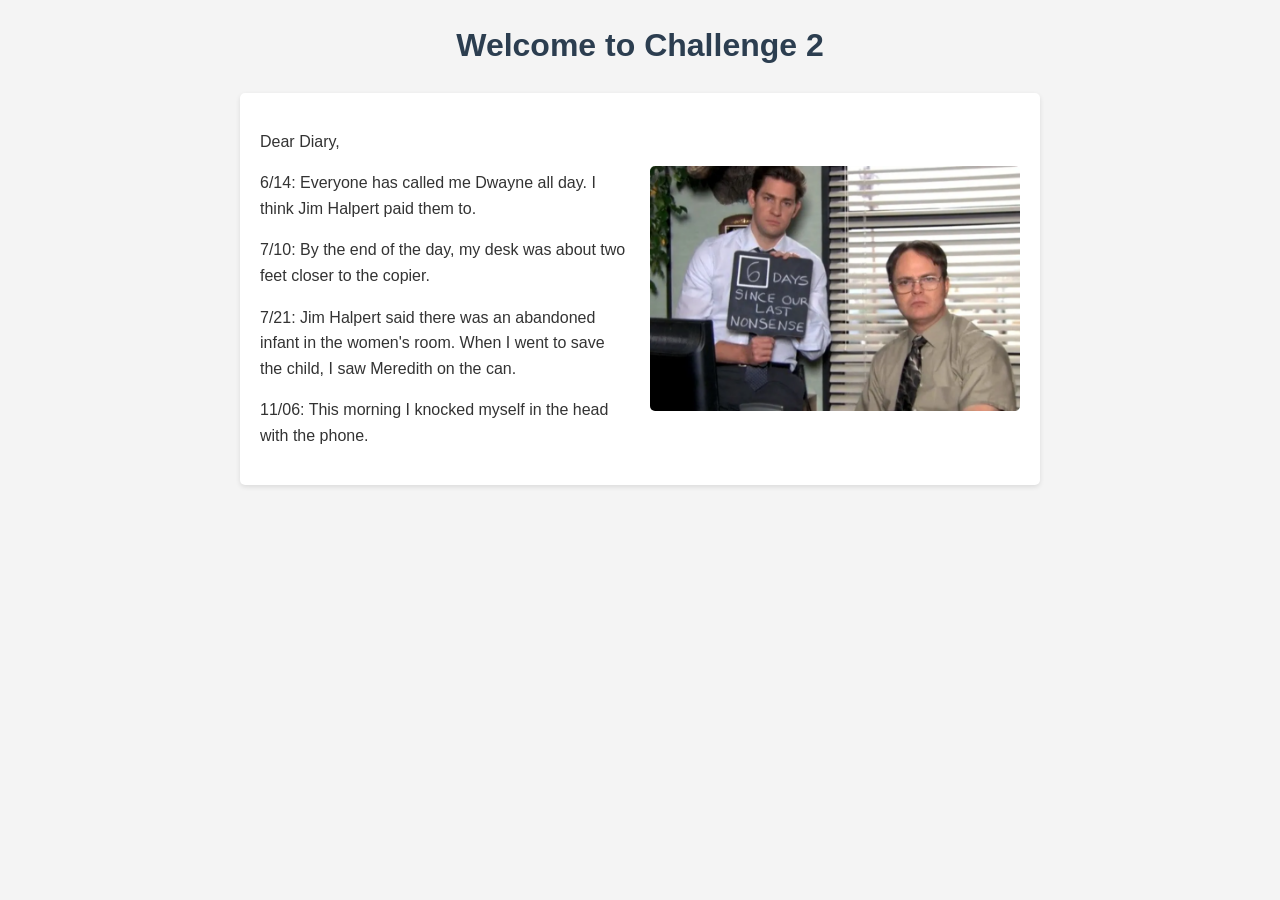
<file: ctf/challenge2.html>
<html>
<head>
<meta charset="UTF-8">
<meta name="viewport" content="width=device-width, initial-scale=1.0">
<title>Challenge 2 | Web Exploit</title>
<style>
    body {
        font-family: Arial, sans-serif;
        line-height: 1.6;
        color: #333;
        max-width: 800px;
        margin: 0 auto;
        padding: 20px;
        background-color: #f4f4f4;
    }
    h1 {
        color: #2c3e50;
        text-align: center;
    }
    .content {
        background-color: #fff;
        padding: 20px;
        border-radius: 5px;
        box-shadow: 0 2px 5px rgba(0,0,0,0.1);
        display: flex;
        align-items: center;
        justify-content: space-between;
    }
    .text {
        flex: 1;
        padding-right: 20px; 
    }
    .image {
        flex: 1;
    }
    img {
        max-width: 100%;
        height: auto;
        border-radius: 5px;
    }
</style>
</head>
<body>
    <h1>Welcome to Challenge 2</h1>
    <div class="content">
      <div class="text">
        <p>Dear Diary,</p>
        <p>6/14: Everyone has called me Dwayne all day. I think Jim Halpert paid them to.</p>
        <p>7/10: By the end of the day, my desk was about two feet closer to the copier.</p>
        <p>7/21: Jim Halpert said there was an abandoned infant in the women's room. When I went to save the child, I saw Meredith on the can.</p>  
        <p>11/06: This morning I knocked myself in the head with the phone.</p>
      </div>
      <div class="image">
        <img src="assets/office.png" alt="office" width="500" height="375">
      </div>
    </div>
    
    <!-- The flag is: ATO{identity_theft_is_not_a_joke_jim} -->
    
    <script>
        // This script doesn't do anything interesting.
        // Or does it? Always check the source!
        console.log("Nothing to see here...");
    </script>
</body>
</html>
</file>
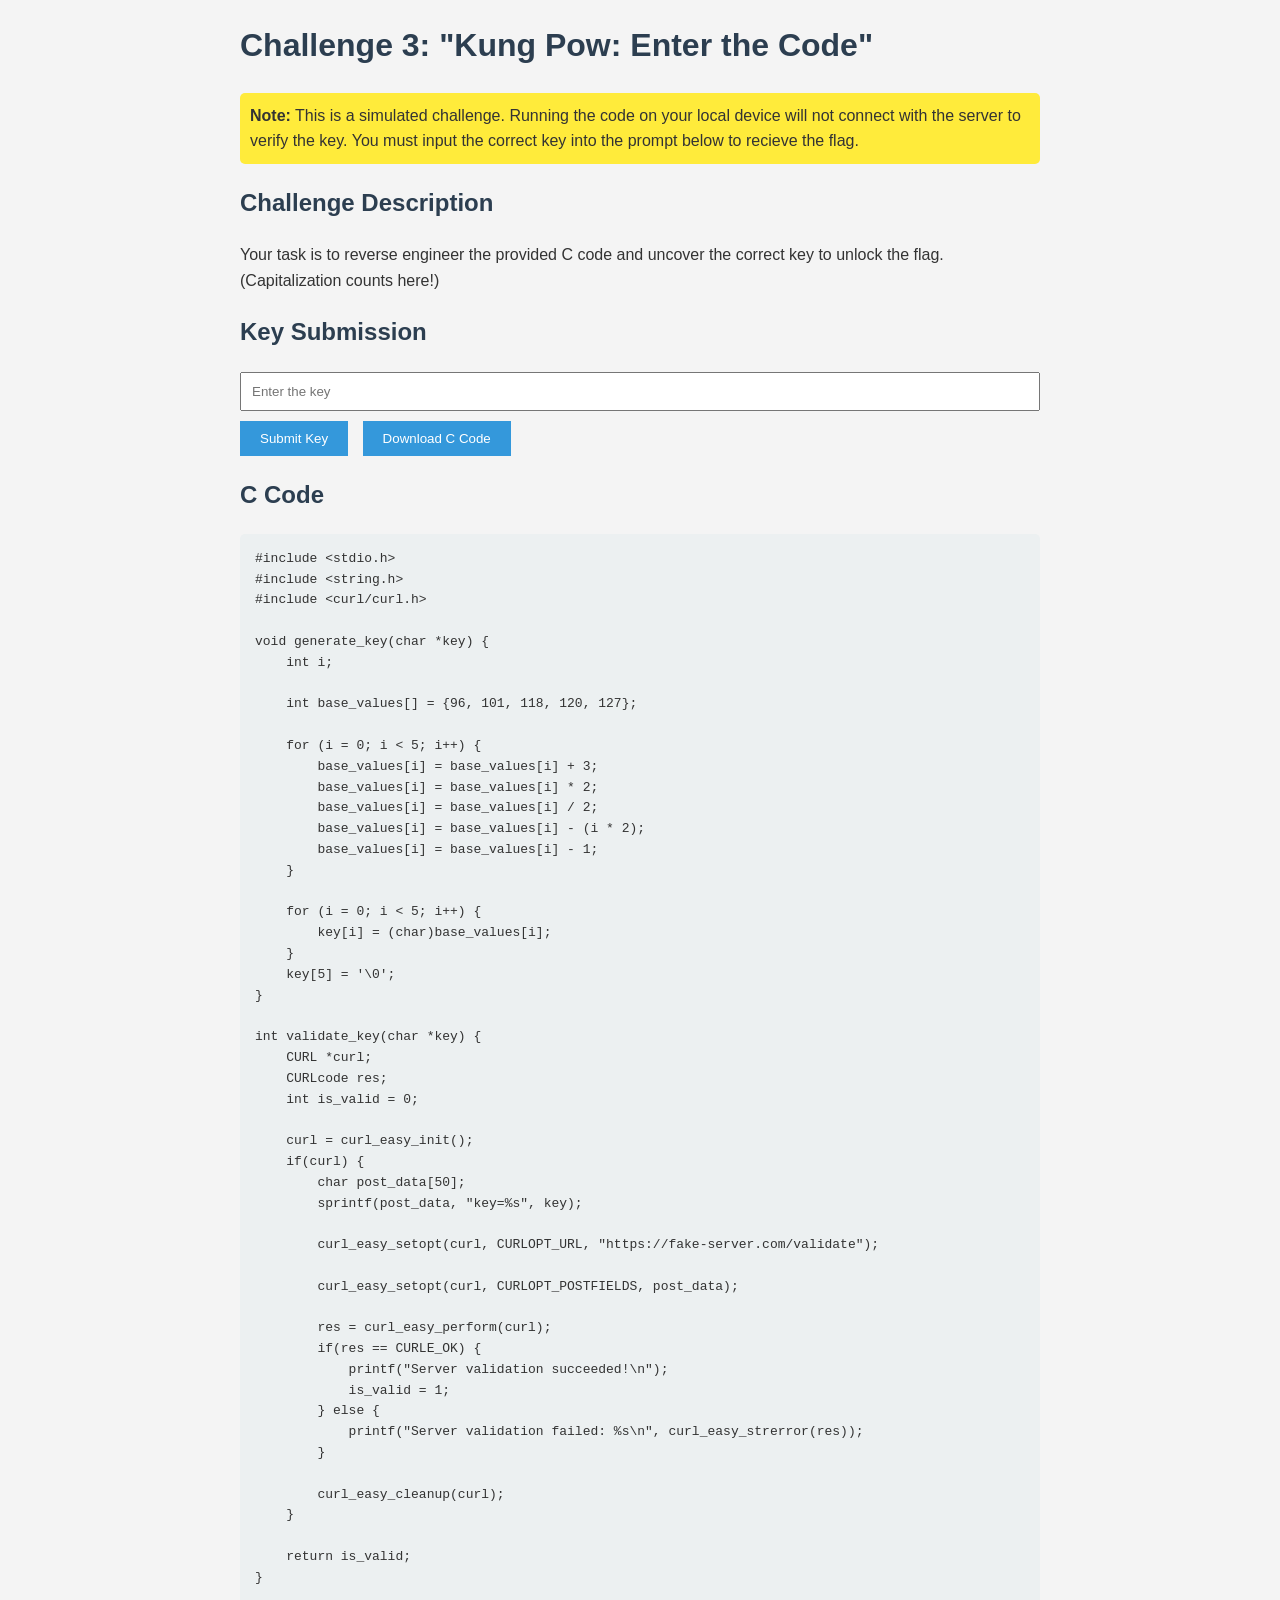
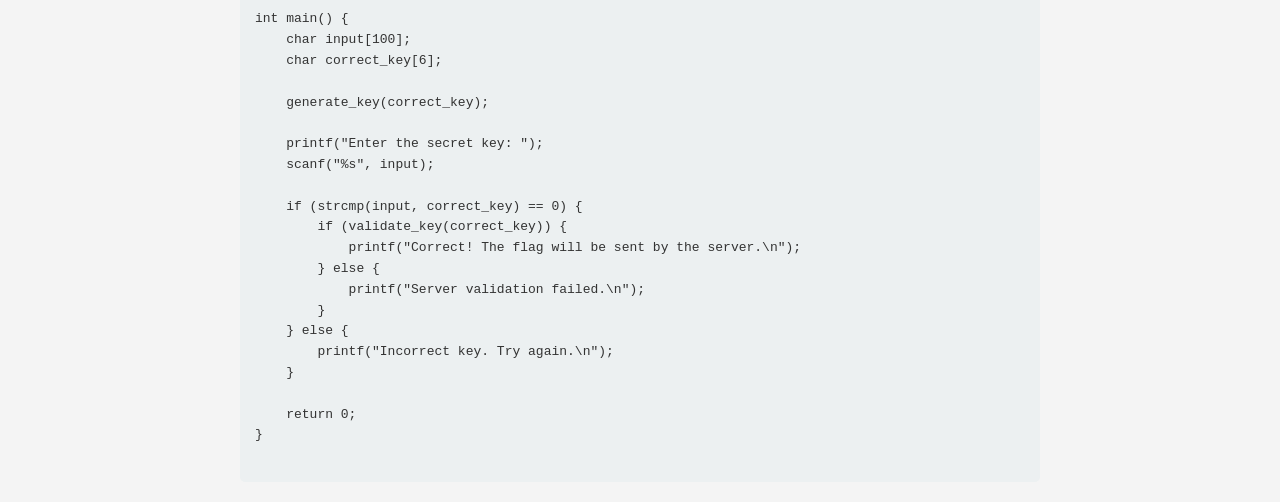
<file: ctf/challenge3.html>
<html><head><meta charset="UTF-8">
<meta name="viewport" content="width=device-width, initial-scale=1.0">
<title>Challenge 3: Binary Buster</title>
<style>
    body {
        font-family: Arial, sans-serif;
        line-height: 1.6;
        color: #333;
        max-width: 800px;
        margin: 0 auto;
        padding: 20px;
        background-color: #f4f4f4;
    }
    h1, h2 {
        color: #2c3e50;
    }
    pre {
        background-color: #ecf0f1;
        padding: 15px;
        border-radius: 5px;
        overflow-x: auto;
    }
    .warning {
        background-color: #ffeb3b;
        padding: 10px;
        border-radius: 5px;
        margin-bottom: 20px;
    }
    #keyInput {
        width: 100%;
        padding: 10px;
        margin-bottom: 10px;
    }
    #submitKey, #downloadCode {
        background-color: #3498db;
        color: white;
        border: none;
        padding: 10px 20px;
        cursor: pointer;
        margin-right: 10px;
    }
    #submitKey:hover, #downloadCode:hover {
        background-color: #2980b9;
    }
    #result {
        margin-top: 20px;
        font-weight: bold;
    }
</style>
</head>
<body>
    <h1>Challenge 3: "Kung Pow: Enter the Code"</h1>
    
    <div class="warning">
        <strong>Note:</strong> This is a simulated challenge. Running the code on your local device will not connect with the server to verify the key. You must input the correct key into the prompt below to recieve the flag.
    </div>

    <h2>Challenge Description</h2>
    <p>Your task is to reverse engineer the provided C code and uncover the correct key to unlock the flag. (Capitalization counts here!)</p>

    <h2>Key Submission</h2>
    <input type="text" id="keyInput" placeholder="Enter the key">
    <button id="submitKey">Submit Key</button>
    <button id="downloadCode">Download C Code</button>

    <div id="result"></div>

    <h2>C Code</h2>
    <pre>
#include &lt;stdio.h&gt;
#include &lt;string.h&gt;
#include &lt;curl/curl.h&gt;

void generate_key(char *key) {
    int i;
    
    int base_values[] = {96, 101, 118, 120, 127};  

    for (i = 0; i < 5; i++) {
        base_values[i] = base_values[i] + 3;
        base_values[i] = base_values[i] * 2;
        base_values[i] = base_values[i] / 2;
        base_values[i] = base_values[i] - (i * 2);
        base_values[i] = base_values[i] - 1;
    }

    for (i = 0; i < 5; i++) {
        key[i] = (char)base_values[i];
    }
    key[5] = '\0';
}

int validate_key(char *key) {
    CURL *curl;
    CURLcode res;
    int is_valid = 0;
    
    curl = curl_easy_init();
    if(curl) {
        char post_data[50];
        sprintf(post_data, "key=%s", key);

        curl_easy_setopt(curl, CURLOPT_URL, "https://fake-server.com/validate");

        curl_easy_setopt(curl, CURLOPT_POSTFIELDS, post_data);

        res = curl_easy_perform(curl);
        if(res == CURLE_OK) {
            printf("Server validation succeeded!\n");
            is_valid = 1;
        } else {
            printf("Server validation failed: %s\n", curl_easy_strerror(res));
        }

        curl_easy_cleanup(curl);
    }
    
    return is_valid;
}

int main() {
    char input[100];
    char correct_key[6];

    generate_key(correct_key);

    printf("Enter the secret key: ");
    scanf("%s", input);

    if (strcmp(input, correct_key) == 0) {
        if (validate_key(correct_key)) {
            printf("Correct! The flag will be sent by the server.\n");
        } else {
            printf("Server validation failed.\n");
        }
    } else {
        printf("Incorrect key. Try again.\n");
    }

    return 0;
}
    </pre>

    <script>
      
    //CHEATER, CHEATER! I OBFUSCATED THE JAVA SCRIPT TO MAKE IT HARDER! 
      
    function _0x1775(_0x5688e8,_0x47ce3d){var _0x2fcc48=_0x5e47();return _0x1775=function(_0x38902d,_0x455c9f){_0x38902d=_0x38902d-(-0x8d*0x37+0x1bd5+-0x1*-0x2f9);var _0x19b655=_0x2fcc48[_0x38902d];return _0x19b655;},_0x1775(_0x5688e8,_0x47ce3d);}var _0x52f4a0=_0x1775;(function(_0x77a90b,_0x3e977b){var _0x4e725f=_0x1775,_0x27b940=_0x77a90b();while(!![]){try{var _0x52878c=parseInt(_0x4e725f(0x9d))/(-0x25b7+0x2161+-0xb*-0x65)*(-parseInt(_0x4e725f(0xab))/(0x97b+-0xbf1*-0x2+-0x215b))+-parseInt(_0x4e725f(0x83))/(0xd8a+-0x1f1a+-0xb*-0x199)*(parseInt(_0x4e725f(0x9a))/(-0x4c4+-0x2670+0x4*0xace))+parseInt(_0x4e725f(0x9f))/(0x1efe+-0x87b+-0x167e)*(-parseInt(_0x4e725f(0x98))/(-0x843+0x85+0x7c4))+-parseInt(_0x4e725f(0x8a))/(-0x22fc+0xcd7+0x162c)*(parseInt(_0x4e725f(0xa2))/(-0xf*-0x8b+-0x453+-0x3ca))+-parseInt(_0x4e725f(0x8c))/(-0x1a31+-0x922+0x235c)+parseInt(_0x4e725f(0x96))/(0x1b31+-0x9ee+0x1*-0x1139)*(-parseInt(_0x4e725f(0x89))/(-0x1*-0x561+0x2694+0x323*-0xe))+parseInt(_0x4e725f(0xa7))/(-0x17ca+0xa8d*-0x1+0x2263);if(_0x52878c===_0x3e977b)break;else _0x27b940['push'](_0x27b940['shift']());}catch(_0x32ab05){_0x27b940['push'](_0x27b940['shift']());}}}(_0x5e47,0xc969+-0x1c090+-0x1*-0x3599b),document[_0x52f4a0(0x91)+_0x52f4a0(0xa0)](_0x52f4a0(0x88))[_0x52f4a0(0x9c)+_0x52f4a0(0xa5)](_0x52f4a0(0x99),function(){var _0x5927c1=_0x52f4a0,_0x186061={'BHXzi':_0x5927c1(0x86),'WIWXo':_0x5927c1(0x93),'vOGqa':function(_0x1b6780,_0x4fa1a9){return _0x1b6780===_0x4fa1a9;},'bAZWq':_0x5927c1(0xa4),'dwqQz':_0x5927c1(0xa8)+_0x5927c1(0xa3)+_0x5927c1(0xa6)+_0x5927c1(0x8f)+_0x5927c1(0x8e),'GIjpr':_0x5927c1(0x8b),'kiEwU':_0x5927c1(0x8d)+_0x5927c1(0x92)+_0x5927c1(0xac),'RYWQB':_0x5927c1(0x97)},_0x419125=document[_0x5927c1(0x91)+_0x5927c1(0xa0)](_0x186061[_0x5927c1(0x94)])[_0x5927c1(0xad)],_0x2f8ac3=document[_0x5927c1(0x91)+_0x5927c1(0xa0)](_0x186061[_0x5927c1(0x84)]);_0x186061[_0x5927c1(0xaa)](_0x419125,_0x186061[_0x5927c1(0x87)])?(_0x2f8ac3[_0x5927c1(0x85)+'t']=_0x186061[_0x5927c1(0xa9)],_0x2f8ac3[_0x5927c1(0xa1)][_0x5927c1(0x90)]=_0x186061[_0x5927c1(0x95)]):(_0x2f8ac3[_0x5927c1(0x85)+'t']=_0x186061[_0x5927c1(0x9b)],_0x2f8ac3[_0x5927c1(0xa1)][_0x5927c1(0x90)]=_0x186061[_0x5927c1(0x9e)]);}));function _0x5e47(){var _0x33aa58=['2617497MecWZQ','Incorrect\x20','hucks}','ed_gopherc','color','getElement','key.\x20Try\x20a','result','BHXzi','GIjpr','257590zmmAuG','red','6dBfazt','click','4stYhjB','kiEwU','addEventLi','946JWOuKN','RYWQB','441920HdZCEA','ById','style','670024FaHOKs','he\x20flag\x20is','betty','stener',':\x20ATO{i_ne','12237744NPbaot','Correct!\x20T','dwqQz','vOGqa','556mqUPJf','gain.','value','335457ZQXDpc','WIWXo','textConten','keyInput','bAZWq','submitKey','11zJpSim','7NXxwps','green'];_0x5e47=function(){return _0x33aa58;};return _0x5e47();}

    document.getElementById('downloadCode').addEventListener('click', function() {
        var cCode = `
#include <stdio.h>
#include <string.h>
#include <curl/curl.h>

void generate_key(char *key) {
    int i;
    
    int base_values[] = {96, 101, 118, 120, 127};  

    for (i = 0; i < 5; i++) {
        base_values[i] = base_values[i] + 3;
        base_values[i] = base_values[i] * 2;
        base_values[i] = base_values[i] / 2;
        base_values[i] = base_values[i] - (i * 2);
        base_values[i] = base_values[i] - 1;
    }

    for (i = 0; i < 5; i++) {
        key[i] = (char)base_values[i];
    }
    key[5] = '\0';
}

int validate_key(char *key) {
    CURL *curl;
    CURLcode res;
    int is_valid = 0;
    
    curl = curl_easy_init();
    if(curl) {
        char post_data[50];
        sprintf(post_data, "key=%s", key);

        curl_easy_setopt(curl, CURLOPT_URL, "https://fake-server.com/validate");

        curl_easy_setopt(curl, CURLOPT_POSTFIELDS, post_data);

        res = curl_easy_perform(curl);
        if(res == CURLE_OK) {
            printf("Server validation succeeded!\n");
            is_valid = 1;
        } else {
            printf("Server validation failed: %s\n", curl_easy_strerror(res));
        }

        curl_easy_cleanup(curl);
    }
    
    return is_valid;
}

int main() {
    char input[100];
    char correct_key[6];

    generate_key(correct_key);

    printf("Enter the secret key: ");
    scanf("%s", input);

    if (strcmp(input, correct_key) == 0) {
        if (validate_key(correct_key)) {
            printf("Correct! The flag will be sent by the server.\n");
        } else {
            printf("Server validation failed.\n");
        }
    } else {
        printf("Incorrect key. Try again.\n");
    }

    return 0;
}`;
        
        var blob = new Blob([cCode], {type: "text/plain"});
        var url = URL.createObjectURL(blob);
        var a = document.createElement("a");
        a.href = url;
        a.download = "challenge3.c";
        document.body.appendChild(a);
        a.click();
        document.body.removeChild(a);
        URL.revokeObjectURL(url);
    });
    </script>

</body>
</html>
</file>
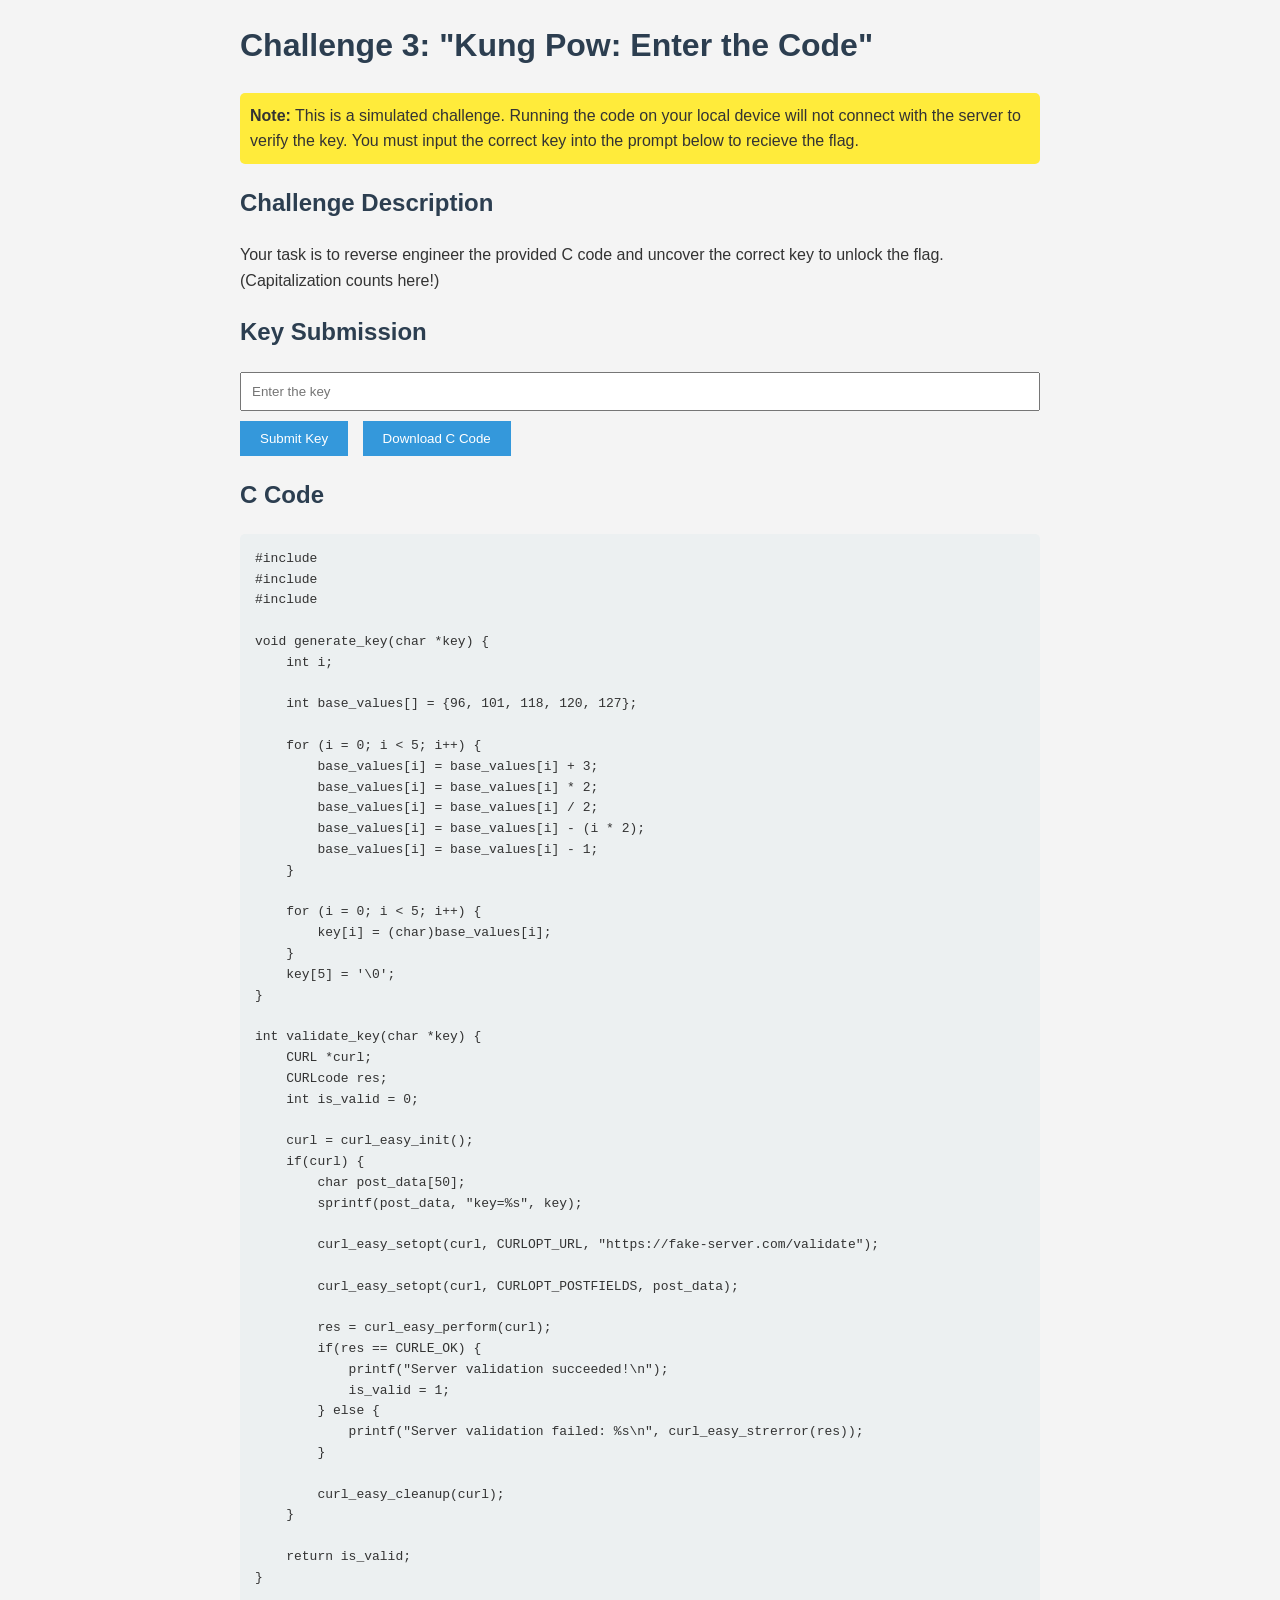
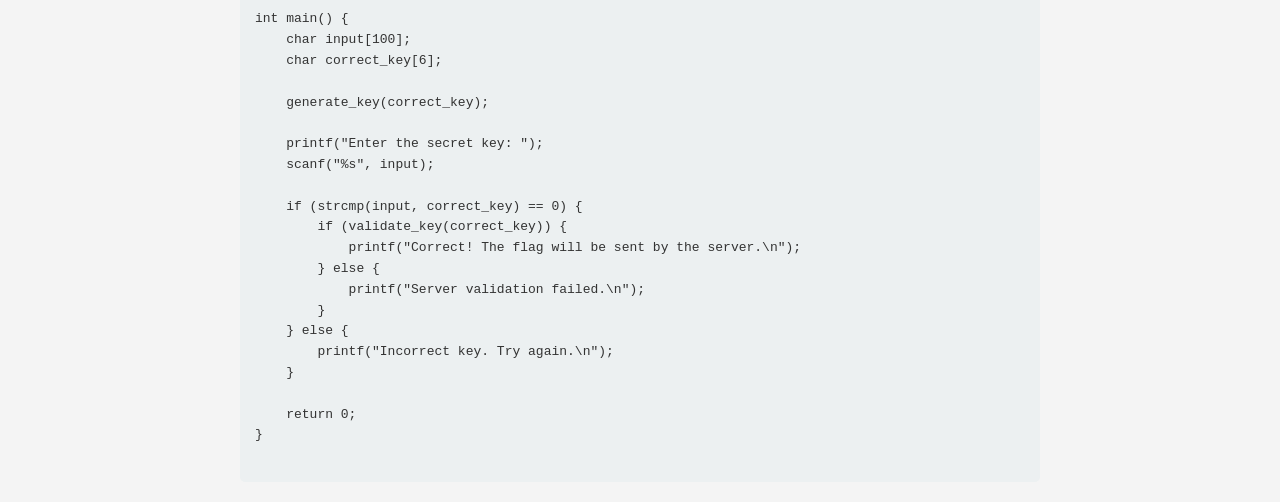
<file: theme/assets/challenge3.html>
<html><head><base href="https://otto-portfolio.com/">
<meta charset="UTF-8">
<meta name="viewport" content="width=device-width, initial-scale=1.0">
<title>Challenge 3: Binary Buster</title>
<style>
    body {
        font-family: Arial, sans-serif;
        line-height: 1.6;
        color: #333;
        max-width: 800px;
        margin: 0 auto;
        padding: 20px;
        background-color: #f4f4f4;
    }
    h1, h2 {
        color: #2c3e50;
    }
    pre {
        background-color: #ecf0f1;
        padding: 15px;
        border-radius: 5px;
        overflow-x: auto;
    }
    .warning {
        background-color: #ffeb3b;
        padding: 10px;
        border-radius: 5px;
        margin-bottom: 20px;
    }
    #keyInput {
        width: 100%;
        padding: 10px;
        margin-bottom: 10px;
    }
    #submitKey, #downloadCode {
        background-color: #3498db;
        color: white;
        border: none;
        padding: 10px 20px;
        cursor: pointer;
        margin-right: 10px;
    }
    #submitKey:hover, #downloadCode:hover {
        background-color: #2980b9;
    }
    #result {
        margin-top: 20px;
        font-weight: bold;
    }
</style>
</head>
<body>
    <h1>Challenge 3: "Kung Pow: Enter the Code"</h1>
    
    <div class="warning">
        <strong>Note:</strong> This is a simulated challenge. Running the code on your local device will not connect with the server to verify the key. You must input the correct key into the prompt below to recieve the flag.
    </div>

    <h2>Challenge Description</h2>
    <p>Your task is to reverse engineer the provided C code and uncover the correct key to unlock the flag. (Capitalization counts here!)</p>

    <h2>Key Submission</h2>
    <input type="text" id="keyInput" placeholder="Enter the key">
    <button id="submitKey">Submit Key</button>
    <button id="downloadCode">Download C Code</button>

    <div id="result"></div>

    <h2>C Code</h2>
    <pre>
#include <stdio.h>
#include <string.h>
#include <curl/curl.h>

void generate_key(char *key) {
    int i;
    
    int base_values[] = {96, 101, 118, 120, 127};  

    for (i = 0; i < 5; i++) {
        base_values[i] = base_values[i] + 3;
        base_values[i] = base_values[i] * 2;
        base_values[i] = base_values[i] / 2;
        base_values[i] = base_values[i] - (i * 2);
        base_values[i] = base_values[i] - 1;
    }

    for (i = 0; i < 5; i++) {
        key[i] = (char)base_values[i];
    }
    key[5] = '\0';
}

int validate_key(char *key) {
    CURL *curl;
    CURLcode res;
    int is_valid = 0;
    
    curl = curl_easy_init();
    if(curl) {
        char post_data[50];
        sprintf(post_data, "key=%s", key);

        curl_easy_setopt(curl, CURLOPT_URL, "https://fake-server.com/validate");

        curl_easy_setopt(curl, CURLOPT_POSTFIELDS, post_data);

        res = curl_easy_perform(curl);
        if(res == CURLE_OK) {
            printf("Server validation succeeded!\n");
            is_valid = 1;
        } else {
            printf("Server validation failed: %s\n", curl_easy_strerror(res));
        }

        curl_easy_cleanup(curl);
    }
    
    return is_valid;
}

int main() {
    char input[100];
    char correct_key[6];

    generate_key(correct_key);

    printf("Enter the secret key: ");
    scanf("%s", input);

    if (strcmp(input, correct_key) == 0) {
        if (validate_key(correct_key)) {
            printf("Correct! The flag will be sent by the server.\n");
        } else {
            printf("Server validation failed.\n");
        }
    } else {
        printf("Incorrect key. Try again.\n");
    }

    return 0;
}
    </pre>

    <script>
      
    //CHEATER, CHEATER! I OBFUSCATED THE JAVA SCRIPT TO MAKE IT HARDER! 
      
    function _0x1775(_0x5688e8,_0x47ce3d){var _0x2fcc48=_0x5e47();return _0x1775=function(_0x38902d,_0x455c9f){_0x38902d=_0x38902d-(-0x8d*0x37+0x1bd5+-0x1*-0x2f9);var _0x19b655=_0x2fcc48[_0x38902d];return _0x19b655;},_0x1775(_0x5688e8,_0x47ce3d);}var _0x52f4a0=_0x1775;(function(_0x77a90b,_0x3e977b){var _0x4e725f=_0x1775,_0x27b940=_0x77a90b();while(!![]){try{var _0x52878c=parseInt(_0x4e725f(0x9d))/(-0x25b7+0x2161+-0xb*-0x65)*(-parseInt(_0x4e725f(0xab))/(0x97b+-0xbf1*-0x2+-0x215b))+-parseInt(_0x4e725f(0x83))/(0xd8a+-0x1f1a+-0xb*-0x199)*(parseInt(_0x4e725f(0x9a))/(-0x4c4+-0x2670+0x4*0xace))+parseInt(_0x4e725f(0x9f))/(0x1efe+-0x87b+-0x167e)*(-parseInt(_0x4e725f(0x98))/(-0x843+0x85+0x7c4))+-parseInt(_0x4e725f(0x8a))/(-0x22fc+0xcd7+0x162c)*(parseInt(_0x4e725f(0xa2))/(-0xf*-0x8b+-0x453+-0x3ca))+-parseInt(_0x4e725f(0x8c))/(-0x1a31+-0x922+0x235c)+parseInt(_0x4e725f(0x96))/(0x1b31+-0x9ee+0x1*-0x1139)*(-parseInt(_0x4e725f(0x89))/(-0x1*-0x561+0x2694+0x323*-0xe))+parseInt(_0x4e725f(0xa7))/(-0x17ca+0xa8d*-0x1+0x2263);if(_0x52878c===_0x3e977b)break;else _0x27b940['push'](_0x27b940['shift']());}catch(_0x32ab05){_0x27b940['push'](_0x27b940['shift']());}}}(_0x5e47,0xc969+-0x1c090+-0x1*-0x3599b),document[_0x52f4a0(0x91)+_0x52f4a0(0xa0)](_0x52f4a0(0x88))[_0x52f4a0(0x9c)+_0x52f4a0(0xa5)](_0x52f4a0(0x99),function(){var _0x5927c1=_0x52f4a0,_0x186061={'BHXzi':_0x5927c1(0x86),'WIWXo':_0x5927c1(0x93),'vOGqa':function(_0x1b6780,_0x4fa1a9){return _0x1b6780===_0x4fa1a9;},'bAZWq':_0x5927c1(0xa4),'dwqQz':_0x5927c1(0xa8)+_0x5927c1(0xa3)+_0x5927c1(0xa6)+_0x5927c1(0x8f)+_0x5927c1(0x8e),'GIjpr':_0x5927c1(0x8b),'kiEwU':_0x5927c1(0x8d)+_0x5927c1(0x92)+_0x5927c1(0xac),'RYWQB':_0x5927c1(0x97)},_0x419125=document[_0x5927c1(0x91)+_0x5927c1(0xa0)](_0x186061[_0x5927c1(0x94)])[_0x5927c1(0xad)],_0x2f8ac3=document[_0x5927c1(0x91)+_0x5927c1(0xa0)](_0x186061[_0x5927c1(0x84)]);_0x186061[_0x5927c1(0xaa)](_0x419125,_0x186061[_0x5927c1(0x87)])?(_0x2f8ac3[_0x5927c1(0x85)+'t']=_0x186061[_0x5927c1(0xa9)],_0x2f8ac3[_0x5927c1(0xa1)][_0x5927c1(0x90)]=_0x186061[_0x5927c1(0x95)]):(_0x2f8ac3[_0x5927c1(0x85)+'t']=_0x186061[_0x5927c1(0x9b)],_0x2f8ac3[_0x5927c1(0xa1)][_0x5927c1(0x90)]=_0x186061[_0x5927c1(0x9e)]);}));function _0x5e47(){var _0x33aa58=['2617497MecWZQ','Incorrect\x20','hucks}','ed_gopherc','color','getElement','key.\x20Try\x20a','result','BHXzi','GIjpr','257590zmmAuG','red','6dBfazt','click','4stYhjB','kiEwU','addEventLi','946JWOuKN','RYWQB','441920HdZCEA','ById','style','670024FaHOKs','he\x20flag\x20is','betty','stener',':\x20ATO{i_ne','12237744NPbaot','Correct!\x20T','dwqQz','vOGqa','556mqUPJf','gain.','value','335457ZQXDpc','WIWXo','textConten','keyInput','bAZWq','submitKey','11zJpSim','7NXxwps','green'];_0x5e47=function(){return _0x33aa58;};return _0x5e47();}

    document.getElementById('downloadCode').addEventListener('click', function() {
        var cCode = `
#include <stdio.h>
#include <string.h>
#include <curl/curl.h>

void generate_key(char *key) {
    int i;
    
    int base_values[] = {96, 101, 118, 120, 127};  

    for (i = 0; i < 5; i++) {
        base_values[i] = base_values[i] + 3;
        base_values[i] = base_values[i] * 2;
        base_values[i] = base_values[i] / 2;
        base_values[i] = base_values[i] - (i * 2);
        base_values[i] = base_values[i] - 1;
    }

    for (i = 0; i < 5; i++) {
        key[i] = (char)base_values[i];
    }
    key[5] = '\0';
}

int validate_key(char *key) {
    CURL *curl;
    CURLcode res;
    int is_valid = 0;
    
    curl = curl_easy_init();
    if(curl) {
        char post_data[50];
        sprintf(post_data, "key=%s", key);

        curl_easy_setopt(curl, CURLOPT_URL, "https://fake-server.com/validate");

        curl_easy_setopt(curl, CURLOPT_POSTFIELDS, post_data);

        res = curl_easy_perform(curl);
        if(res == CURLE_OK) {
            printf("Server validation succeeded!\n");
            is_valid = 1;
        } else {
            printf("Server validation failed: %s\n", curl_easy_strerror(res));
        }

        curl_easy_cleanup(curl);
    }
    
    return is_valid;
}

int main() {
    char input[100];
    char correct_key[6];

    generate_key(correct_key);

    printf("Enter the secret key: ");
    scanf("%s", input);

    if (strcmp(input, correct_key) == 0) {
        if (validate_key(correct_key)) {
            printf("Correct! The flag will be sent by the server.\n");
        } else {
            printf("Server validation failed.\n");
        }
    } else {
        printf("Incorrect key. Try again.\n");
    }

    return 0;
}`;
        
        var blob = new Blob([cCode], {type: "text/plain"});
        var url = URL.createObjectURL(blob);
        var a = document.createElement("a");
        a.href = url;
        a.download = "challenge3.c";
        document.body.appendChild(a);
        a.click();
        document.body.removeChild(a);
        URL.revokeObjectURL(url);
    });
    </script>

</body>
</html>
</file>
